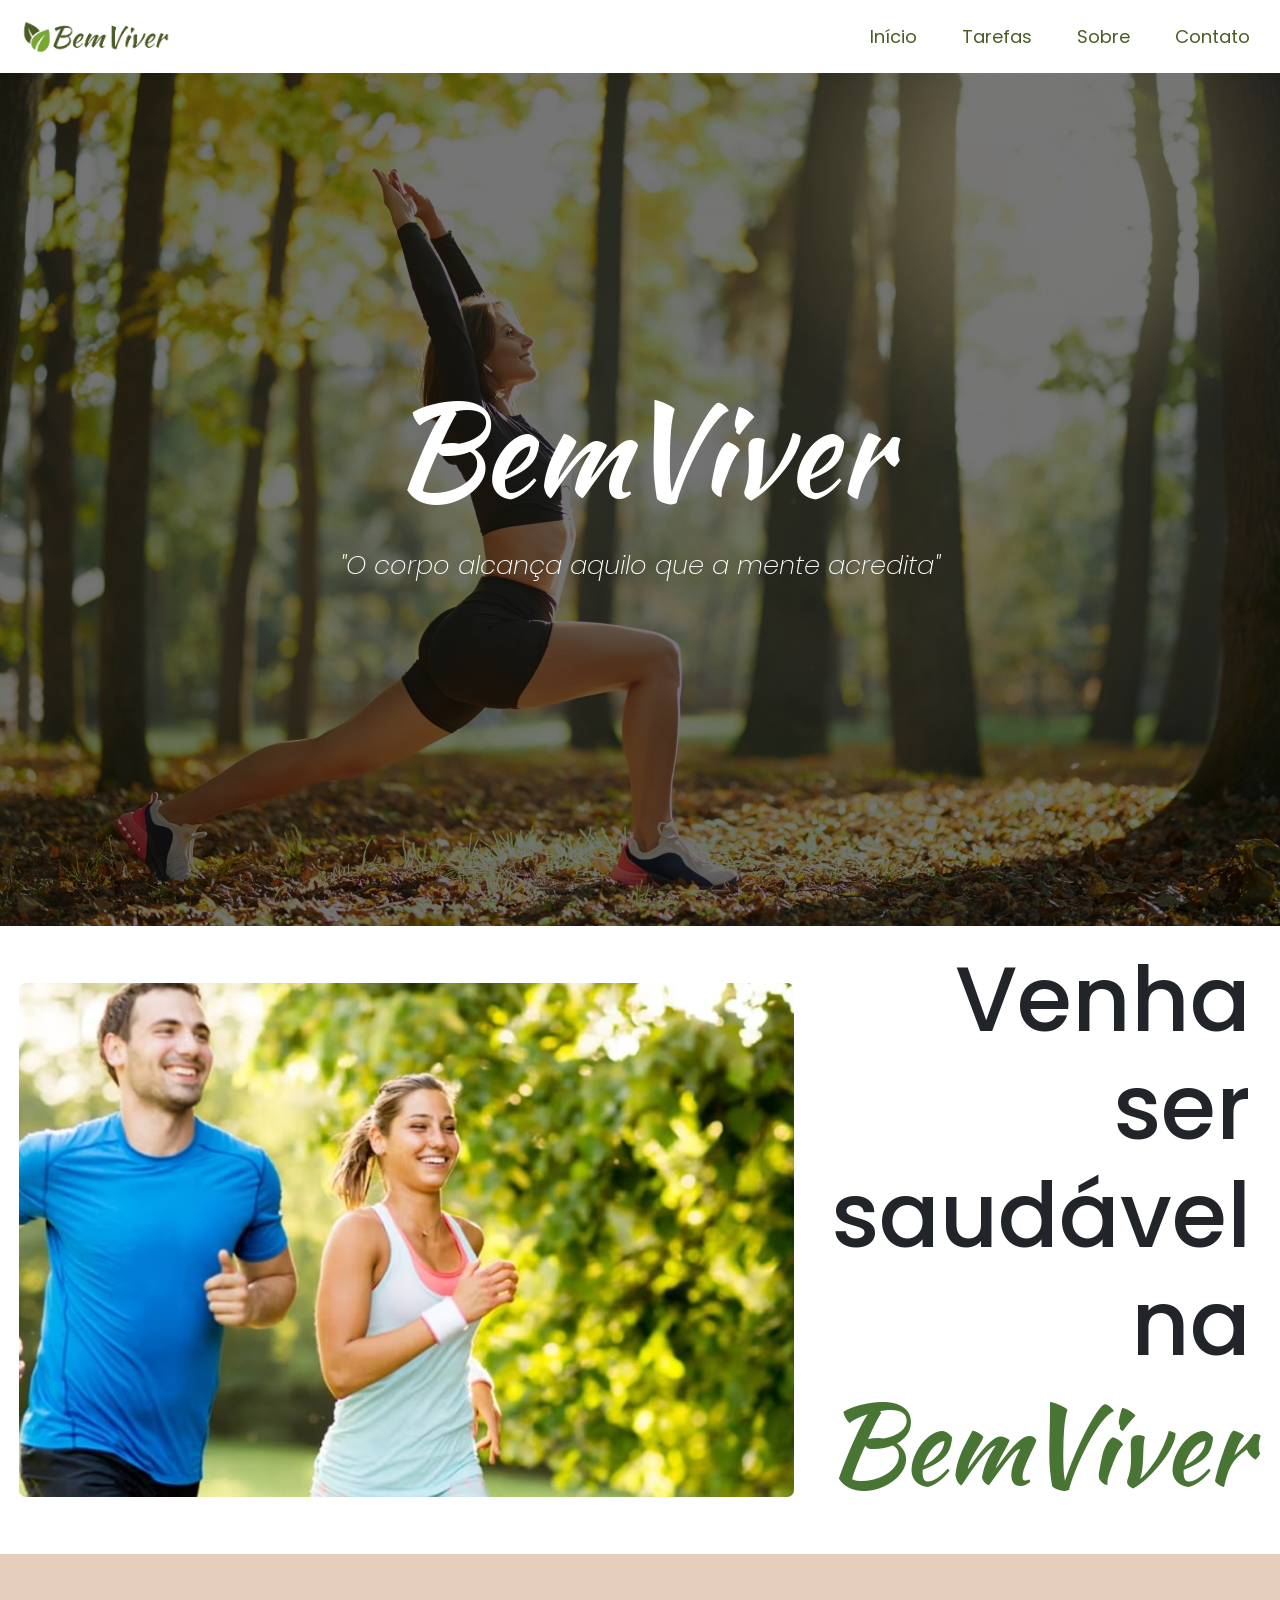
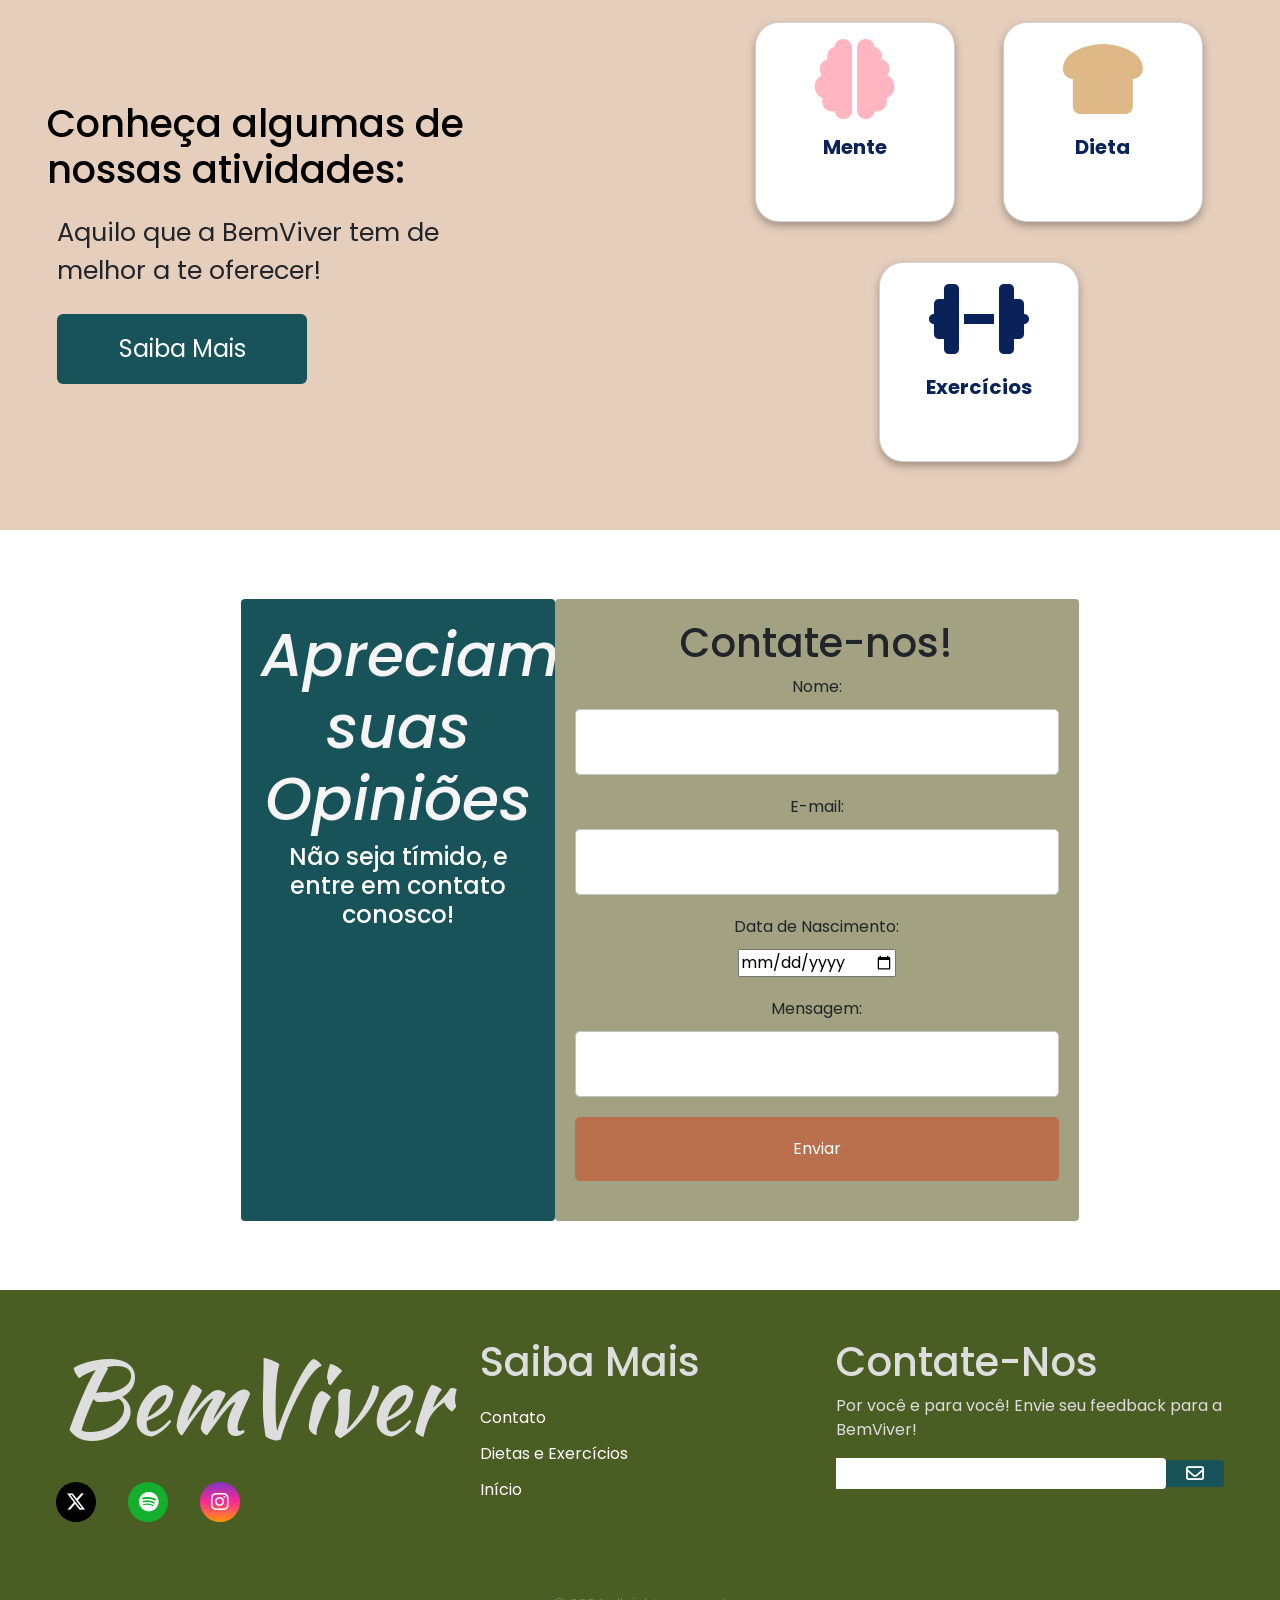
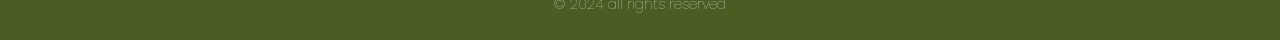
<file: index.html>
<!DOCTYPE html>
<html lang="pt-BR">
<head>
    <meta charset="UTF-8">
    <meta name="viewport" content="width=device-width, initial-scale=1.0">
    <link rel="stylesheet" href="style.css">
    <link rel="stylesheet" href="/css/bootstrap.css">
    <link rel="stylesheet" href="https://cdnjs.cloudflare.com/ajax/libs/font-awesome/6.7.1/css/all.min.css" integrity="sha512-5Hs3dF2AEPkpNAR7UiOHba+lRSJNeM2ECkwxUIxC1Q/FLycGTbNapWXB4tP889k5T5Ju8fs4b1P5z/iB4nMfSQ==" crossorigin="anonymous" referrerpolicy="no-referrer" />
    <title>Início</title>
</head>

<body>
   <header class="nav">
        <div class="logo">
            <img src="img/logo-1.png" class="logo">
        </div>
        <ul class="nav-ul">
            <li>
                <a href="index.html">Início</a>
            </li>
            <li>
                <a href="tarefas.html">Tarefas</a>
            </li>
            <li>
                <a href="sobre.html">Sobre</a>
            </li>
            <li>
                <a href="#contato">Contato</a>
            </li>
        </ul>    
    </header>

        <div class="bg-img">
            <img src="img/bg2.jpg" class="bg">
            <h1 class="title-container t-h1">BemViver</h1>
            <h2 class="title-container t-h2">"O corpo alcança aquilo que a mente acredita"</h2>
        </div>
      
            <div class="container">

                <div class="media">
                    <img class="media-image" src="img/esporte-saude-mental 1.png" alt="Imagem de exemplo genérica">
                    <div class="media-T">
                    <h1 class="title">Venha ser saudável na <p class="T-logo">BemViver </p></h1>
                    
                    </div>
                </div>
            </div>
           

            <div class="container2">
             <div class="row py-5 cards">
              <div class="col-12 col-lg-5">
                <h2 class="secondary-heading">
                    Conheça algumas de nossas atividades:
                </h2>
                <p class="mb-4">
                 Aquilo que a BemViver tem de melhor a te oferecer!
                </p>
                <button class="btn btn-primary">
                  <a href="tarefas.html">Saiba Mais
                  </a>
                </button>
              </div>

                <div class="col-12 col-lg-7 mt-5 mt-lg-0 cards">
                    <div class="row gx-2 gy-2">
                        <div
                        class="col-6 col-lg-4">
                            <div class="card p-3">
                                <i class="fa-solid fa-brain icone1 wallet-image"></i>
                                <h3 class="fs-5 fw-bold pt-3 mb-0 pb-1 c-text"><a href="tarefas.html#main-container"> Mente</a></h3>
                                <h6 class="fs-4 lead pt-0 mt-0 mb-3"></h6>
                            </div>
                        </div>
                    </div>    
                    <div class="row gx-2 gy-2">
                        <div
                        class="col-6 col-lg-4">
                            <div class="card p-3">
                                <i class="fa-solid fa-bread-slice icone2 wallet-image"></i>
                                <h3 class="fs-5 fw-bold pt-3 mb-0 pb-1"><a href="tarefas.html#main-container2">Dieta</a></h3></h3>
                                <h6 class="fs-4 lead pt-0 mt-0 mb-3"></h6>
                            </div>
                        </div>
                    </div>    
                    <div class="row gx-2 gy-2">
                        <div
                        class="col-6 col-lg-4">
                            <div class="card p-3">
                                <i class="fa-solid fa-dumbbell icone3 wallet-image"></i>
                                <h3 class="fs-5 fw-bold pt-3 mb-0 pb-1"> <a href="tarefas.html#main-container3">Exercícios</a></h3>
                                <h6 class="fs-4 lead pt-0 mt-0 mb-3"></h6>
                            </div>
                        </div>
                    </div>        
                </div>
            </div> 
        </div> 

            <div class="container-fluid" id="contato">
                <div class="row-container3">
                    <div class="col-3 vf">
                       <h1 class="vf-h1">Apreciamos suas Opiniões</h1> 
                       <h4 class="vf-h4"> Não seja tímido, e entre em contato conosco!</h4>
                    </div>
                    <div class="col-5 vd">
                        <div class="form">
                            <h1>Contate-nos!</h1>
                            <form action="contato">
                                <div class="form-group">
                                    <label for="nome">Nome:</label>
                                    <input type="text" id="nome" name="nome" required>
                                </div>
                                <div class="form-group">
                                    <label for="email">E-mail:</label>
                                    <input type="text" id="email" name="email" required>
                                </div>
                                <div class="form-group">
                                    <label for="data">Data de Nascimento:</label>
                                    <input type="date" id="data" name="data" required>
                                </div>
                                <div class="form-group">
                                    <label for="mensagem">Mensagem:</label>
                                    <input type="text" id="mensagem" name="mensagem" rows="4" required>
                                </div>
                                <div class="form-group">
                                    <button type="submit">Enviar</button>
                                </div>
                            </form>
                        </div>
                    </div>
               
                </div>
            </div>

            <footer>
                <div class="footer_content">
                    <div id="footer_contacts">
                        <h1 class="p-h1"> BemViver</h1>
                        
                        <div id="footer_social_media">
        
                            <a href="https://x.com/buenothebear" class="footer-link" id="X">
                                <i class="fa-brands fa-x-twitter"></i>
                            </a>
        
                            <a href="https://open.spotify.com/intl-pt/artist/10qmSUdtFmxhIbeBT4id8a" class="footer-link" id="Spotify">
                                <i class="fa-brands fa-spotify"></i>
                            </a>
        
                            <a href="https://www.instagram.com/buenothebear/" class="footer-link" id="Instagram">
                                <i class="fa-brands fa-instagram"></i>
                            </a>
        
            
                        </div>
                    </div>
        
                    <ul class="footer-list">
        
                        <li>
                            <h1 class="FF">Saiba Mais</h1></li>
                        <li>
                            <a href="#contato" class="footer-link">Contato</a> </li>
        
                         <li>
                            <a href="tarefas.html" class="footer-link">Dietas e Exercícios</a></li>
        
                            <li>
                                <a href="index.html" class="footer-link">Início</a></li>
                            
                    </ul>
            
        
                    <div id="footer-subscribe">
                       <h1 class="FF"> Contate-Nos</h1>
                        <p class="FF">
                           Por você e para você! Envie seu feedback para a BemViver!
                        </p>
        
                        <div id="input_group">
                            <input type="email" id="email">
                            <button>
                                <i class="fa-regular fa-envelope"></i>
                            </button>
                        </div>
                    </div>
                </div>
        
                <div id="footer_copyright">
                    &#169
                    2024 all rights reserved
                </div>
            </footer>
            
</body>
</html>
</file>
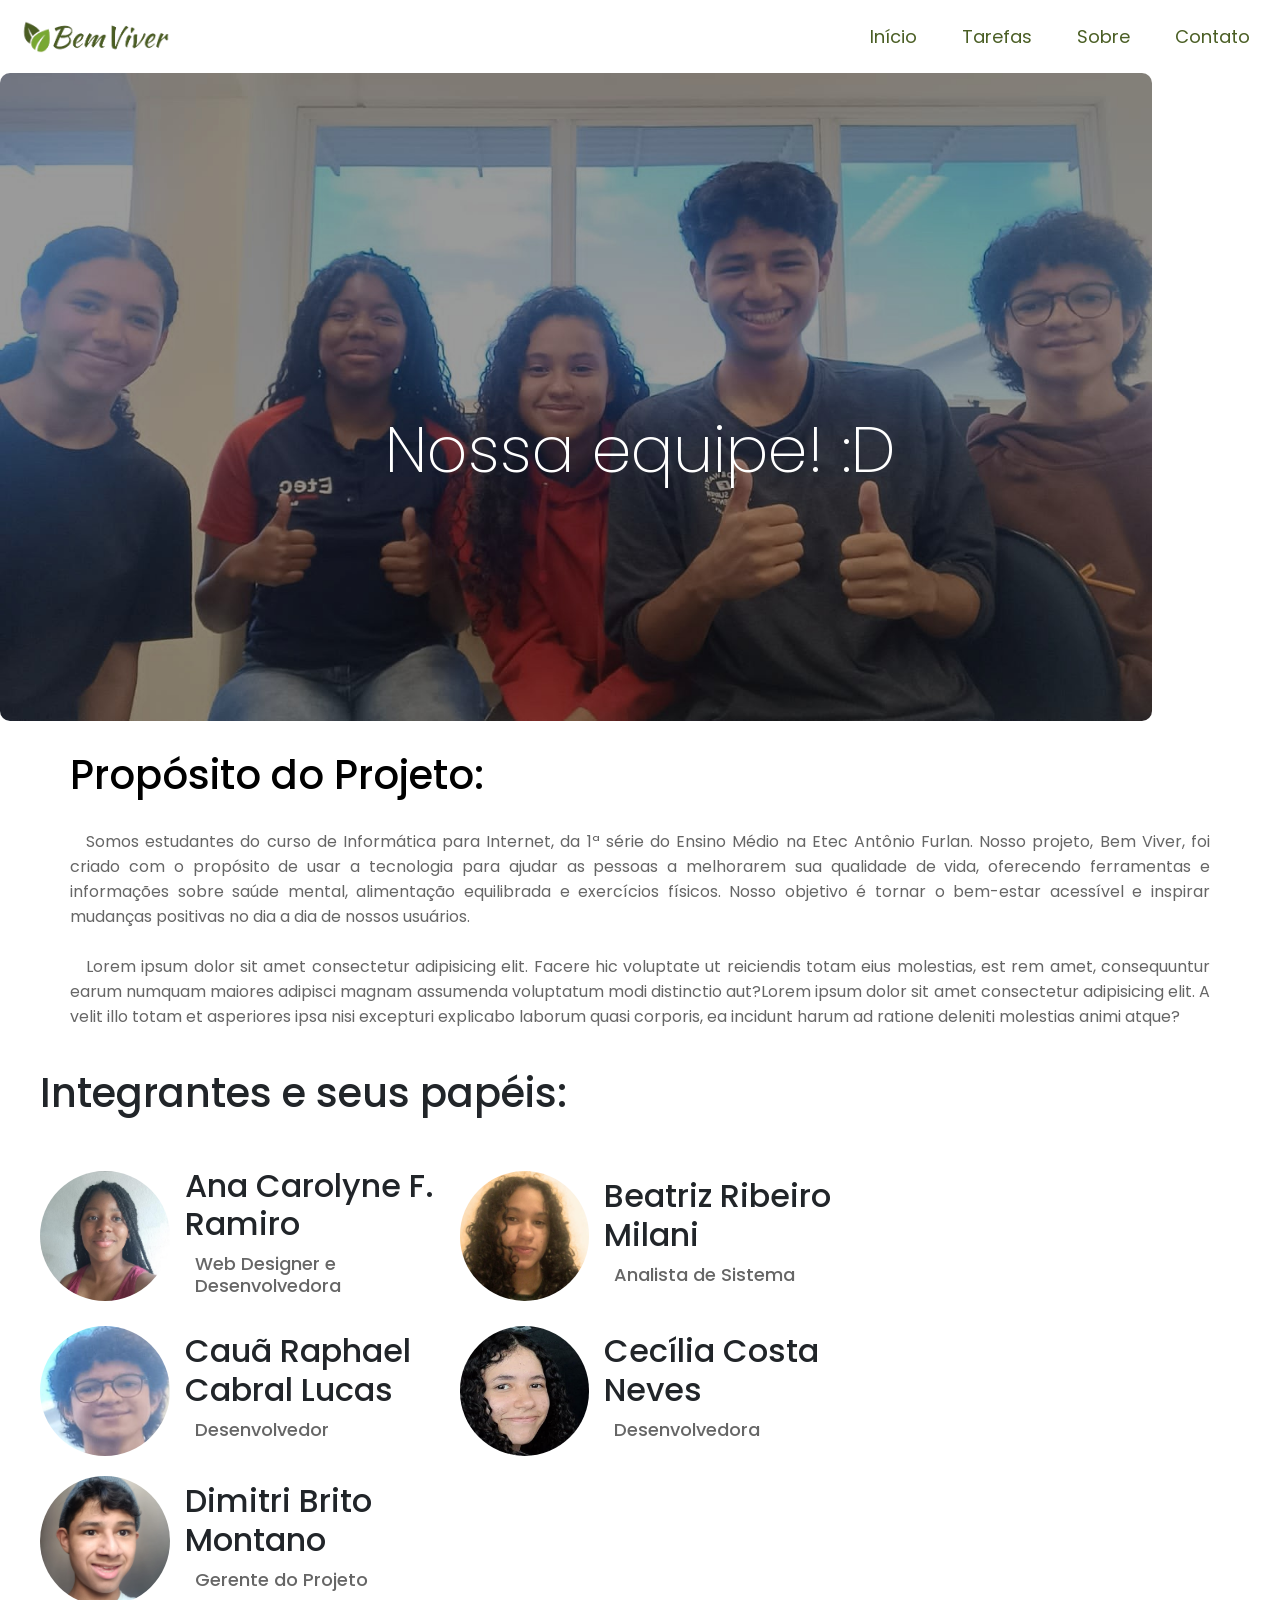
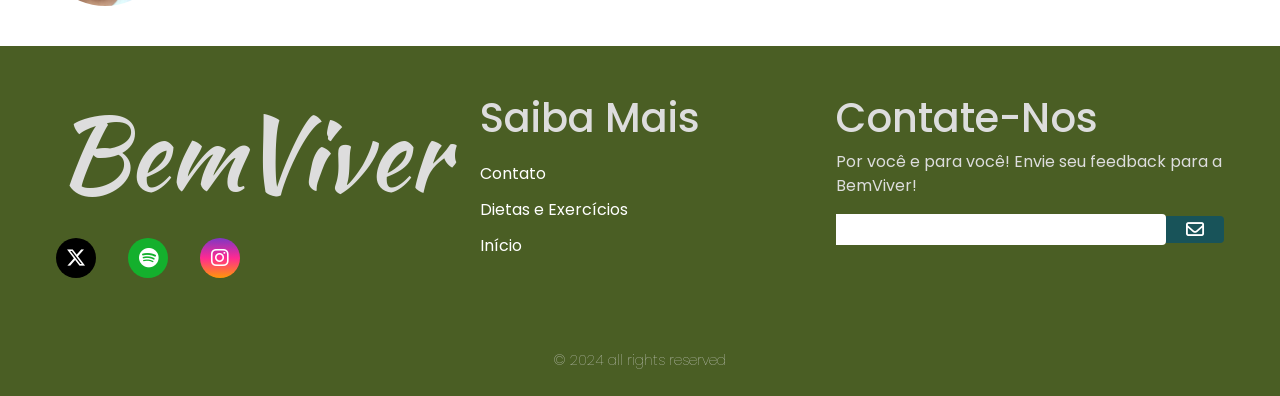
<file: sobre.html>
<!DOCTYPE html>
<html lang="pt-BR">
<head>
    <meta charset="UTF-8">
    <meta name="viewport" content="width=device-width, initial-scale=1.0">
    <link rel="stylesheet" href="style.css">
    <link rel="stylesheet" href="/css/bootstrap.css">
    <link rel="stylesheet" href="https://cdnjs.cloudflare.com/ajax/libs/font-awesome/6.7.1/css/all.min.css" integrity="sha512-5Hs3dF2AEPkpNAR7UiOHba+lRSJNeM2ECkwxUIxC1Q/FLycGTbNapWXB4tP889k5T5Ju8fs4b1P5z/iB4nMfSQ==" crossorigin="anonymous" referrerpolicy="no-referrer" />
    <title>Início</title>
</head>

<body>
   <header class="nav">
        <div class="logo">
            <img src="img/logo-1.png" class="logo">
        </div>
        <ul class="nav-ul">
            <li>
                <a href="index.html">Início</a>
            </li>
            <li>
                <a href="tarefas.html">Tarefas</a>
            </li>
            <li>
                <a href="sobre.html">Sobre</a>
            </li>
            <li>
                <a href="index.html#contato">Contato</a>
            </li>
        </ul>    
    </header>

        <div class="equipe-img">
            <img src="img/nos-bg.jpg">
            <h1 class="t-4">Nossa equipe! :D</h1>
        </div>

    
        <div class="obj">

        <h1>Propósito do Projeto:</h1>
        <p>&ensp;&ensp;Somos estudantes do curso de Informática para Internet, da 1ª série do Ensino Médio na Etec Antônio Furlan. Nosso projeto, Bem Viver, foi criado com o propósito de usar a tecnologia para ajudar as pessoas a melhorarem sua qualidade de vida, oferecendo ferramentas e informações sobre saúde mental, alimentação equilibrada e exercícios físicos. Nosso objetivo é tornar o bem-estar acessível e inspirar mudanças positivas no dia a dia de nossos usuários.<br><br>
            &ensp;&ensp;Lorem ipsum dolor sit amet consectetur adipisicing elit. Facere hic voluptate ut reiciendis totam eius molestias, est rem amet, consequuntur earum numquam maiores adipisci magnam assumenda voluptatum modi distinctio aut?Lorem ipsum dolor sit amet consectetur adipisicing elit. A velit illo totam et asperiores ipsa nisi excepturi explicabo laborum quasi corporis, ea incidunt harum ad ratione deleniti molestias animi atque?</p>
        </div>
    
        <h1 class="obj">Integrantes e seus papéis:</h1>
        <ul class="nos">
            <li>
                <img src="img/ana.png" class="integrante">
                <div class="papel">
                    <h2>Ana Carolyne F. Ramiro</h2> <h4>Web Designer e Desenvolvedora</h4>
                </div>
            </li>
            <li>
                <img src="img/bia.jpg" class="integrante">
                <div class="papel">
                    <h2>Beatriz Ribeiro Milani</h2> <h4>Analista de Sistema</h4>
                </div>
            </li>
            <li>
                <img src="img/caua.jpg" class="integrante">
                <div class="papel">
                    <h2>Cauã Raphael Cabral Lucas</h2> <h4>Desenvolvedor</h4>
                </div>
            </li>
            <li>
                <img src="img/ceci.jpg" class="integrante">
                <div class="papel">
                    <h2>Cecília Costa Neves</h2> <h4>Desenvolvedora</h4>
                </div>
            </li>
            <li>
                <img src="img/dimitri.jpg" class="integrante">
                <div class="papel">
                    <h2>Dimitri Brito Montano</h2> <h4>Gerente do Projeto</h4>
                </div>
            </li>
        </ul>
    </div>

            <footer>
                <div class="footer_content">
                    <div id="footer_contacts">
                        <h1 class="p-h1"> BemViver</h1>
                        
                        <div id="footer_social_media">
        
                            <a href="https://x.com/buenothebear" class="footer-link" id="X">
                                <i class="fa-brands fa-x-twitter"></i>
                            </a>
        
                            <a href="https://open.spotify.com/intl-pt/artist/10qmSUdtFmxhIbeBT4id8a" class="footer-link" id="Spotify">
                                <i class="fa-brands fa-spotify"></i>
                            </a>
        
                            <a href="https://www.instagram.com/buenothebear/" class="footer-link" id="Instagram">
                                <i class="fa-brands fa-instagram"></i>
                            </a>
        
            
                        </div>
                    </div>
        
                    <ul class="footer-list">
        
                        <li>
                            <h1 class="FF">Saiba Mais</h1></li>
                        <li>
                            <a href="index.html#contato" class="footer-link">Contato</a> </li>
        
                         <li>
                            <a href="tarefas.html" class="footer-link">Dietas e Exercícios</a></li>
        
                            <li>
                                <a href="index.html" class="footer-link">Início</a></li>
                            
                    </ul>
            
        
                    <div id="footer-subscribe">
                       <h1 class="FF"> Contate-Nos</h1>
                        <p class="FF">
                           Por você e para você! Envie seu feedback para a BemViver!
                        </p>
        
                        <div id="input_group">
                            <input type="email" id="email">
                            <button>
                                <i class="fa-regular fa-envelope"></i>
                            </button>
                        </div>
                    </div>
                </div>
        
                <div id="footer_copyright">
                    &#169
                    2024 all rights reserved
                </div>
            </footer>
            
</body>
</html>
</file>
<file: style.css>
@import url('https://fonts.googleapis.com/css2?family=Poppins:ital,wght@0,100;0,200;0,300;0,400;0,500;0,600;0,700;0,800;0,900;1,100;1,200;1,300;1,400;1,500;1,600;1,700;1,800;1,900&display=swap');
@import url('https://fonts.googleapis.com/css2?family=Kaushan+Script&display=swap');

*{
    font-family: "Poppins", sans-serif;
}

@media (max-width: 768px) {
   
    .t-h1 {
        font-size: 15vw; 
    }

    .t-h2 {
        font-size: 6vw; 
        top: 70%;
    }
}

html, body{
margin: 0;
padding: 0;
width: 100%;
overflow-x: hidden;
}


body{
    margin: 0;
    padding: 0;
}
:root{
--verde-escuro: #487434;
--verde-claro:#81AE6C;
--branco: #F4ECE2;
--verde-musgo:#4a5e24;
--bege:#E6CEBC;
--verde-musgo-claro:#A2A182;
--laranja:#BA6F4D;
--azul:#185359;
}
.center{
    justify-items: center;
}
.logo img{
    width: 150px;
    margin: auto;
    margin: 20px;
}


header{
    display: flex;
    justify-content: space-between;
    align-items: center;
    width: 100%!important;
    background-color: #ffffff60;
}
.container2{
    justify-items: center;
    align-content: center;
    background-color: var(--bege);
}
.secondary-heading{
    font-size: 3vw;
    display: flex;
    margin-left: 10px;
    color: black;
}

.col-lg-7{
    padding-left:15px ;
    padding-right: 15px;
}

.row.py-5{
    margin-left: 15px;
    padding: 25px;
    display: flex;
    flex-direction: row;
    justify-content: space-around;
}
.mb-4{
    margin-top: 20px;
    font-size: 2vw;
    display: flex;
    margin-left: 20px;
}

.btn.btn-primary{
    height: 70px;
    background-color: var(--azul);
    border: none;
    width: 250px;
    font-size: 1.5rem;       
    padding: 0; 
    margin-left: 20px;
}

.btn.btn-primary a{
    text-decoration: none;
    color: white;
}

.btn.btn-primary:hover{
    background-color:#1852599d;
}

.bg{
    width: 100%!important;
    height: auto;
    position: relative;
    display: flex;
    flex-direction: column;
}

.section-cards{
    margin-right: 20px;
}

.title-container{
    position: absolute;
    text-align: center;
    color: white;
    display: flex;
    flex-direction: column;
    justify-content: center;     
}

.t-h1{
    font-size:10vw;
    font-family: "Kaushan Script", serif;
    transform: translate(-50% , -50%);
    top: 50%;
    left: 50%;
}

.t-h2{
    font-family: "Poppins", sans-serif;
    font-style: italic;
    top: 60%;
    left: 50%;
    transform: translateX(-50%);
    font-size:2vw;
    margin: 10px 0 0;
    font-weight: 200;
}
.cards{
    display: flex;
    flex-wrap: wrap;
    justify-content: center;
}
.row{
    display: flex;
    flex-wrap: wrap;
    align-items: center;
    justify-content: center;
}

.nav-ul, .nav-ul li, .nav-ul li a{
    margin: 5px 10px;
    list-style-type: none;
    font-size: large;
    text-decoration: none;
    color: var(--verde-musgo);
    display: inline;
    text-align: center;
}

.text{
    text-align: justify;
    color: #4e4e4e;
    font-weight: 250;
    font-size: larger;
    margin: 20px 50px 10px 50px;
}
.group{
    height: auto;
    width: 500px;
    margin: 35px 0px 20px 0px;
}
.card.p-3{
    border-radius: 24px;
    transition: all 0.3s linear;
    background-color: 000 !important;
    cursor: pointer;
    box-shadow: 0px 4px 8px rgb(0, 0, 0, 0.3);
    align-items: center;
    margin: 20px!important;
    width: 200px;
    height: 200px;
}
.card:hover {
    transform: translateY(-5px);
    background-color: var(--azul);
}
.bemviver{
    justify-content:center;
    align-items: center;
    display: flex;
   
}

.row{
    margin-left: 0!important;
    margin-right: 0!important;
}

.media-image{
 width: 950px;
 height: au;
 margin: 10px;
 border-radius: 7px;
}

.T-logo{
    font-family: "Kaushan Script", serif;
    color: var(--verde-escuro);
    font-size: 110px;
}

.title{
    font-family: "Poppins", sans-serif;
    font-size: 90px;
    margin-right: 0;
    display: flex;
    flex-direction: column;
    justify-content: flex-end;
}



.media{
    display: flex;
    align-items: center;
    text-align: center;
    justify-content: center;
    width: inherit;
    flex-direction: row;
    height: auto;
}

.media-T{
    flex-direction: column;
    justify-content: center;
    display: flex;
    text-align:right;
    padding: 20px;

}


.img-thumbnail{
    width: 700px;
    height: auto;
}

.img1{
    margin-top:20px;
    border-radius: 8px;
    left: 10%;
    margin-left: 0;
}

.icone1{
    font-size: 5rem;
    color:lightpink;
}
.icone2{
    font-size: 5rem;
    color:burlywood;
}
.icone3{
    font-size: 5rem;
    color:#09225a;
}
.col-lg-7.mt-5.mt-lg-0{
    display: flex;
    flex-direction: row;
}

.card a:hover{
    color: white
}

.c-text:hover{
    color: white;
}

.form-group{
    margin-bottom: 20px;
}
.form-group label{
    display: block;
    margin-bottom: 10px;
    font-size: 16px;
}
input[type="text"], input[type="email"], textarea{
    width: 100%;
    padding: 20px;
    border: 1px solid #c4c4c4;
    border-radius: 5px;
    box-sizing: border-box;
}
.form-group button{
    width: 100%;
    padding: 20px;
    background-color: var(--laranja);
    color: white;
    border: none;
    border-radius: 5px;
    cursor: pointer;
    font-size: 16px;
}
.form-group button:hover{
    background-color: #ba6f4dab;
}

footer{
    width: 100%;
    color:#ddd ;
    
}

.footer-link{
    text-decoration: none;
}

.footer_content{
    background-color: var(--verde-musgo);
    display: grid;
    grid-template-columns: repeat(3, 1fr);
    padding: 3rem 3.5rem;
}

.p-h1{
    font-family: "Kaushan Script", sans-serif;
    font-size: 100px;
}


#footer_contacts h1{
    margin-bottom: 0.75rem;

}

#footer_social_media{
    display: flex;
    gap: 2rem;
    margin-top: 1.5rem;

}

#footer_social_media a{
    color: white;
    width: 10px;
}

#footer_social_media .footer-link{
    height: 2.5rem;
    display: flex;
    align-items: center;
    justify-content: center;
    width: 2.5rem;
    border-radius: 50%;
    transition: all 0.4s;
}

#footer_social_media .footer-link:hover{
    opacity: 0.8;
}

#footer_social_media .footer-link i{
    font-size: 1.25rem;
}

#Instagram{
    background: linear-gradient(#7f37c4, #ff2992, #ff9807)
}

#Spotify{
    background-color: #14B02D;
}

#X{
    background-color: black;
}

.FF{
    font-family: "Poppins", sans-serif;
}

.footer-list{
    display: flex;
    flex-direction: column;
    gap: 0.75rem;
    list-style: none;
    
}

.footer-list .footer-link{
    color: white;
}

.footer-list .footer-link:hover{
    color:var(--laranja);
}

#footer_subscribe{
    display: flex;
    flex-direction: column;
    gap: 1.5rem;
}

#footer_subscribe p{
    color: white;
}
#input_group{
    display: flex;
    align-items: center;
    background-color: 4px;
    border-radius: 4px;
}

#input_group input{
    all: unset;
    padding: 0.75rem;
    width: 100%;
    background-color: white;
    height: 7px;
    border-radius:0px 4px 4px 0px ;

}

.vd{
    background-color: var(--verde-musgo-claro);
    padding: 20px;
    border-radius: 4px;

    }

.vf{
    background-color: var(--azul);
    padding: 20px;
    border-radius:4px;
    height: 622px;
}

.vf-h1{
    font-size: 60px;
    color: whitesmoke;
    font-style: italic;
}

.vf-h4{
    color: white;
}

.container{
    width: 100%;
}
#input_group button{
    background-color:var(--azul);
    border: none;
    color: white;
    padding: 0px 1.25rem;
    font-size:1.125rem ;
    height:100%;
    border-radius:0px 4px 4px 0px;
    cursor: pointer;
    transition: all 0.4s;

}

#input_group button:hover{
    opacity: 0.8;
}
.containerfluid{
    margin: 20px;
    justify-content: center;
    align-items: center;
    text-align: center;
    height: 100vh;
}

#footer_copyright{
    display: flex;
    justify-content: center;
    background-color: var(--verde-musgo);
    font-size: 0.9rem;
    padding: 1.5rem;
    font-weight: 100;
    }

.row-container3{
    border-radius: 8px;
    margin: 20px;
    display: flex;
    width: 100%;
    justify-content: center;
    text-align: center;
    align-items: center;
    height: 80vh;
    
}

.grupo{
    width: 500px;
    height: 350px;
    margin: 30px;
    border-radius: 9px;
    align-items: center;
}
.equipe{
    display: flex;
    margin: 40px 0px;
}
.equipe h1, .obj h1{
    color: rgb(0, 0, 0);
    margin: 30px;
}
.obj{
    margin: 40px;
    position: relative;
}
.nos{
    list-style: none;
    padding: 0;
    display: flex;
    flex-wrap: wrap;
    margin: 30px;
}
.nos li{
    display: flex;
    align-items: center;
    width: 400px;
    margin: 10px;
}
.integrante{
    width: 130px;
    height: 130px;
    margin-right: 15px;
    border-radius: 80px;
}
.equipe h4, .obj p{
    color: #666666;
    text-align: justify;
    margin: 0px 30px;
    line-height: 25px;
}
.nos h2{
    margin: 0;
}
.nos h4{
    color: #666666;
    margin: 10px;
    font-size: large;
}
.grupo-img{
    margin: 20px;
    height: auto;
    width: auto;
}
.equipe-img img{
    border-radius: 10px;
    width: 100vh;
    width: 90%!important;
    height: auto;
    position: relative;
    display: flex;
    flex-direction: column;
}
.equipe-img{
    justify-items: center;
}
.tarefas{
    background-color: #4874349a;
}
.tarefas .card{
    display: flex;
    background-color: #ffffff;
}

.obj{
    margin-top: 30px;
}

.t-4{
    position: absolute;
    text-align: center;
    display: flex;
    flex-direction: column;
    justify-content: center;  
    font-size:5vw;
    font-weight: 280;
    color: white;
    font-family: "Poppins", sans-serif;
    transform: translate(-50% , -50%);
    top: 50%;
    left: 50%;
}

.main-title {
    align-items: center;
    text-align: center;
    color: #8b7d6b;
    font-size: 24px;
    font-weight: bold;
    margin-bottom: 16px;
    margin-top: 26px;
}

.content-container {
    display: flex;
    flex-direction: column;
    align-items: center;
    justify-content: center;
    gap: 16px;
    width:100%;
}

@media (min-width: 768px) {
    .content-container {
        flex-direction: row;
    }
}

.daily-challenges, .workout-options {
    background-color: #d9c3b0;
    padding: 16px;
    border-radius: 8px;
}

.challenges-title {
    text-align: center;
    color: #5e2e2a;
    font-weight: bold;
    margin-bottom: 8px;
}

.challenges-list{
    list-style: none;
    padding: 0;
    margin: 0;
    display: flex;
    flex-direction: column;
    gap: 8px;
}

.challenge-item {
    background-color: #8b7d6b;
    color: #ffffff;
    padding: 8px;
    border-radius: 4px;
}

.buttons-container {
    display: flex;
    justify-content: center;
    gap: 8px;
    margin-bottom: 16px;
}



.blocos{
    margin: 30px;
    padding: 30px;
    text-align: center;
    justify-content: center;
}


.difficulty-button {
    background-color: whitesmoke;
    color:black;
    padding: 8px 16px;
    border: none;
    border-radius: 4px;
    cursor: pointer;
}


.difficulty-button:hover {
    opacity: 0.9;
}

.workout-grid, .workout-grid2, .workout-grid3{
    display: grid;
    height: 600px;
    width: 900px;
    grid-template-columns: 1fr;
    gap: 16px;
}

@media (min-width: 768px) {
    .workout-grid {
        grid-template-columns: repeat(2, 1fr);
    }
}

.workout-card, .workout-card2, .workout-card3 {
    color: #ffffff;
    padding: 16px;
    border-radius: 8px;
}

.workout-card{
    background-color: #A37143;
}

.workout-card2{
    background-color:#5E8D48;
    color: white;

}

.workout-card3{
    background-color: #417176;
}

.workout-title {
    font-weight: bold;
    margin-bottom: 8px;
    position: relative;
}

.WK-IMG{
    position: absolute;
    width:350px;
    height: auto;
}

.subcontain{
    justify-content: center;
    display: flex;
    width: 100%;
    gap: 18px;
}
.fs-5 a{
    text-decoration: none;
    color: #09225a;
}
.fs-5 a:hover{
    color: #09235a94;
}
</file>
